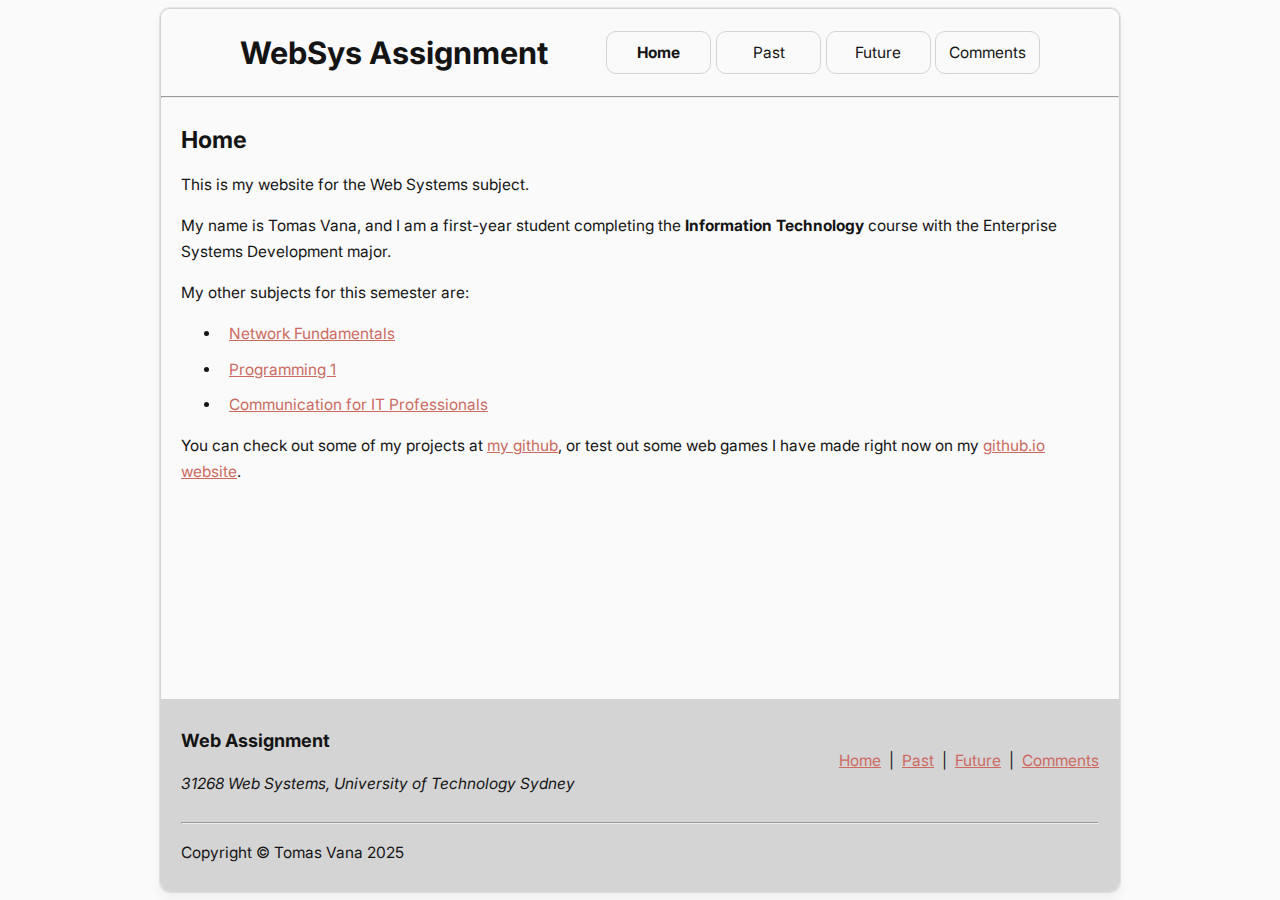
<file: websystems/index.html>
<!DOCTYPE html>
<html lang="en">

<head>
  <meta charset="UTF-8">
  <meta name="viewport" content="width=device-width, initial-scale=1.0">
  <link rel="stylesheet" type="text/css" href="websystems.css">
  <!--Favicon from https://canvas.uts.edu.au/-->
  <link rel="icon" type="image/x-icon" href="images/favicon.ico">
  <title>WebSys Assignment - Home</title>
</head>

<body>
  <div id="main-wrapper">
    <div id="content-wrapper">
      <header>
        <h1><span class="text-accent">WebSys</span> Assignment</h1>
        <nav>
          <a class="btn active-page" draggable="false" href="index.html">Home</a>
          <a class="btn" draggable="false" href="past.html">Past</a>
          <a class="btn" draggable="false" href="future.html">Future</a>
          <a class="btn" draggable="false" href="comments.html">Comments</a>
        </nav>
      </header>
      <hr>
      <main id="content">
        <h2>Home</h2>
        <p>This is my website for the Web Systems subject.</p>
        <p>My name is Tomas Vana, and I am a first-year student completing the <strong>Information Technology</strong>
          course with the Enterprise Systems Development major.</p>
        <p>My other subjects for this semester are:</p>
        <ul>
          <li><a href="https://coursehandbook.uts.edu.au/subject/2025/41092" target="_blank">Network Fundamentals</a>
          </li>
          <li><a href="https://coursehandbook.uts.edu.au/subject/2025/41039" target="_blank">Programming 1</a></li>
          <li><a href="https://coursehandbook.uts.edu.au/subject/2025/31265" target="_blank">Communication for IT
              Professionals</a></li>
        </ul>
        <p>You can check out some of my projects at <a href="https://github.com/tomasvana10" target="_blank">my
            github</a>, or test out some web games I have made right now on my <a href="https://tomasvana10.github.io/"
            target="_blank">github.io website</a>.</p>
      </main>
      <footer>
        <div class="footer-content">
          <div>
            <h3>Web Assignment</h3>
            <p>31268 Web Systems, University of Technology Sydney</p>
          </div>
          <div>
            <ul class="sitemap">
              <li><a href="index.html">Home</a></li>
              <li><a href="past.html">Past</a></li>
              <li><a href="future.html">Future</a></li>
              <li><a href="comments.html">Comments</a></li>
            </ul>
          </div>
        </div>
        <hr>
        <p>Copyright © Tomas Vana 2025</p>
      </footer>
    </div>
  </div>
</body>

</html>
</file>
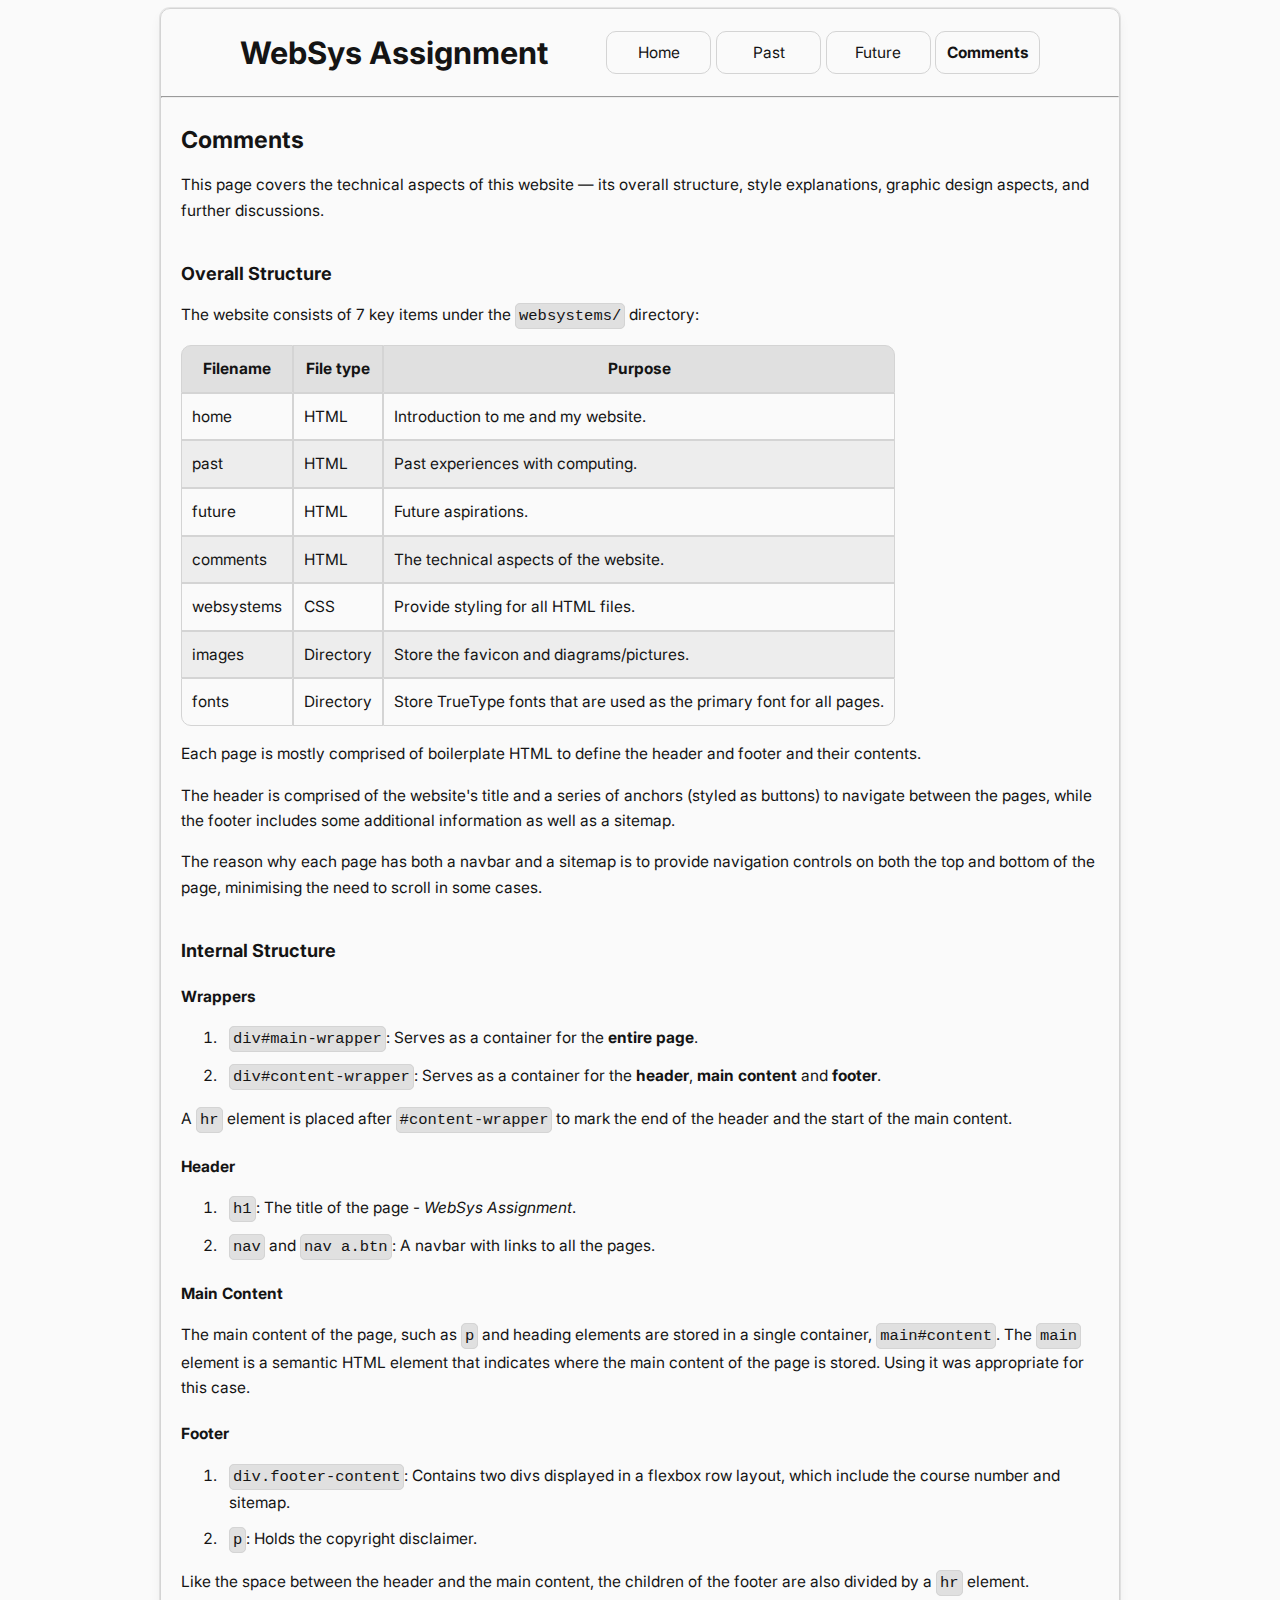
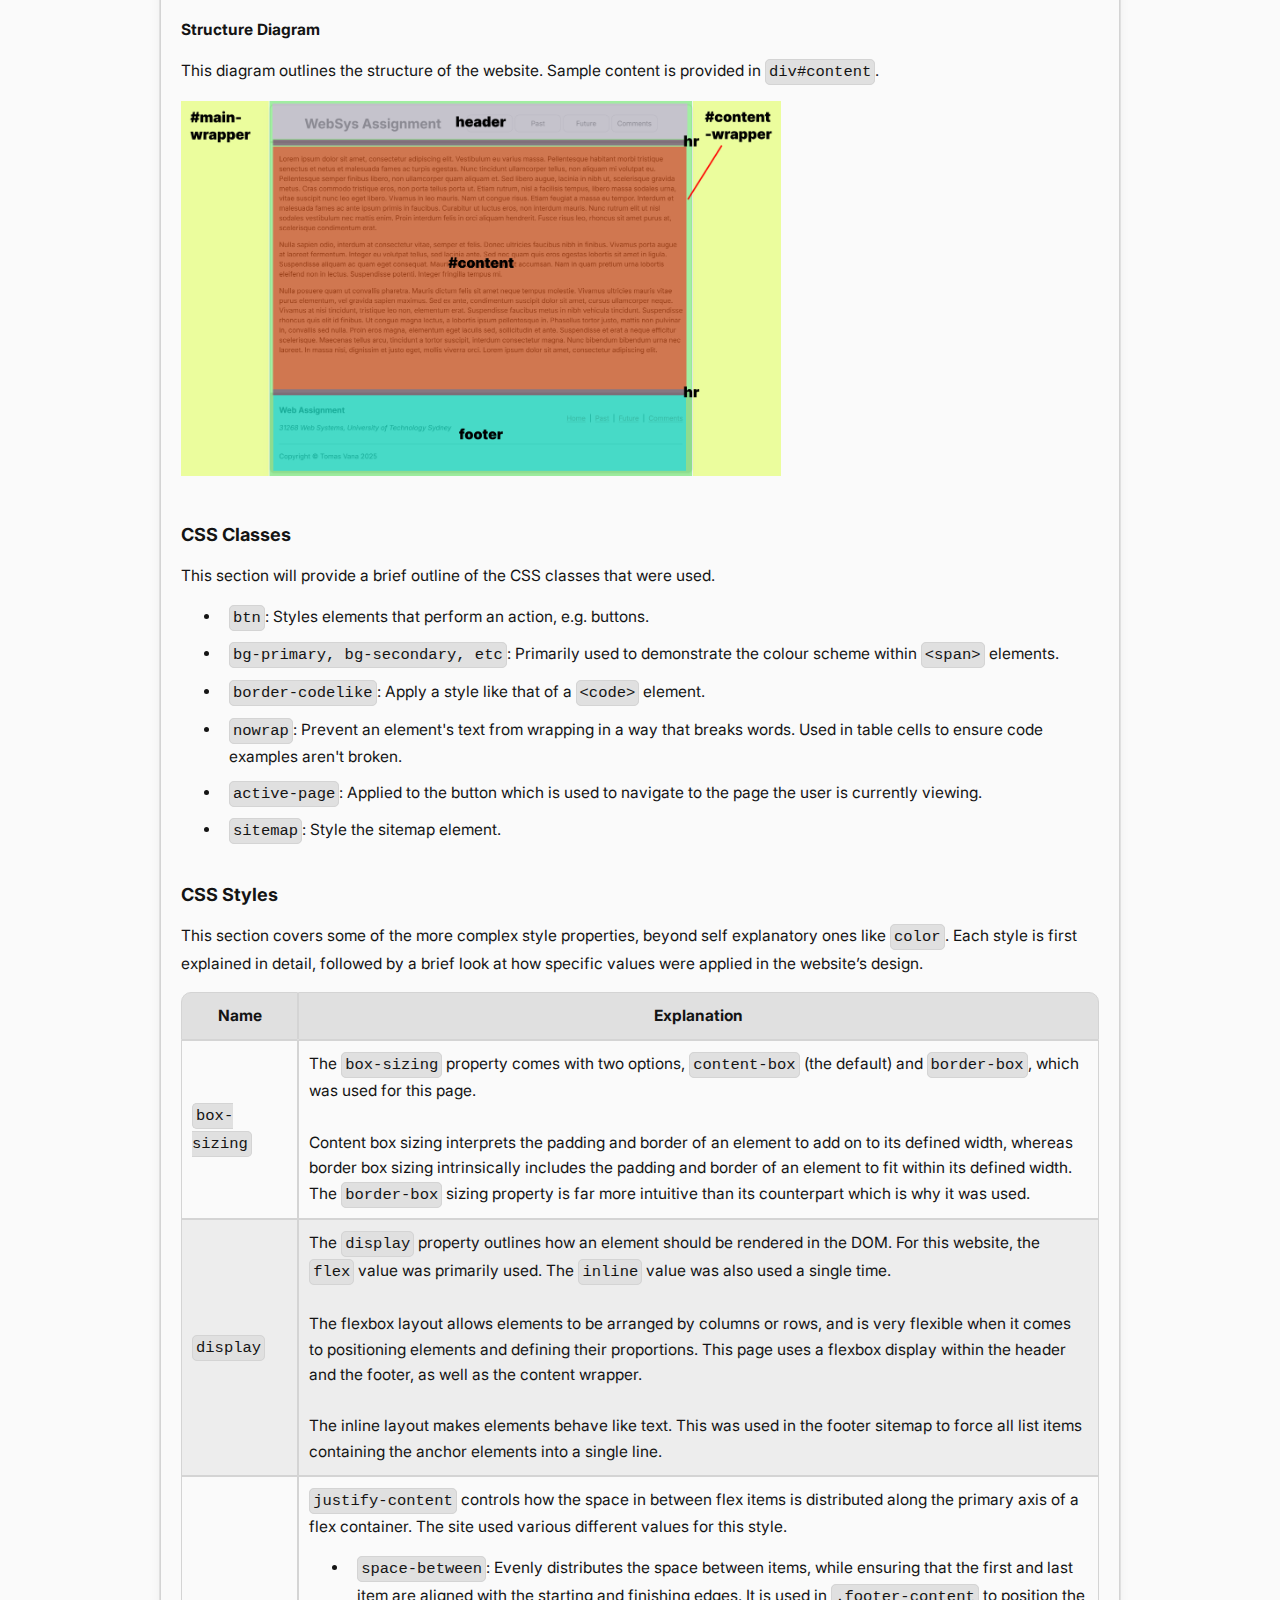
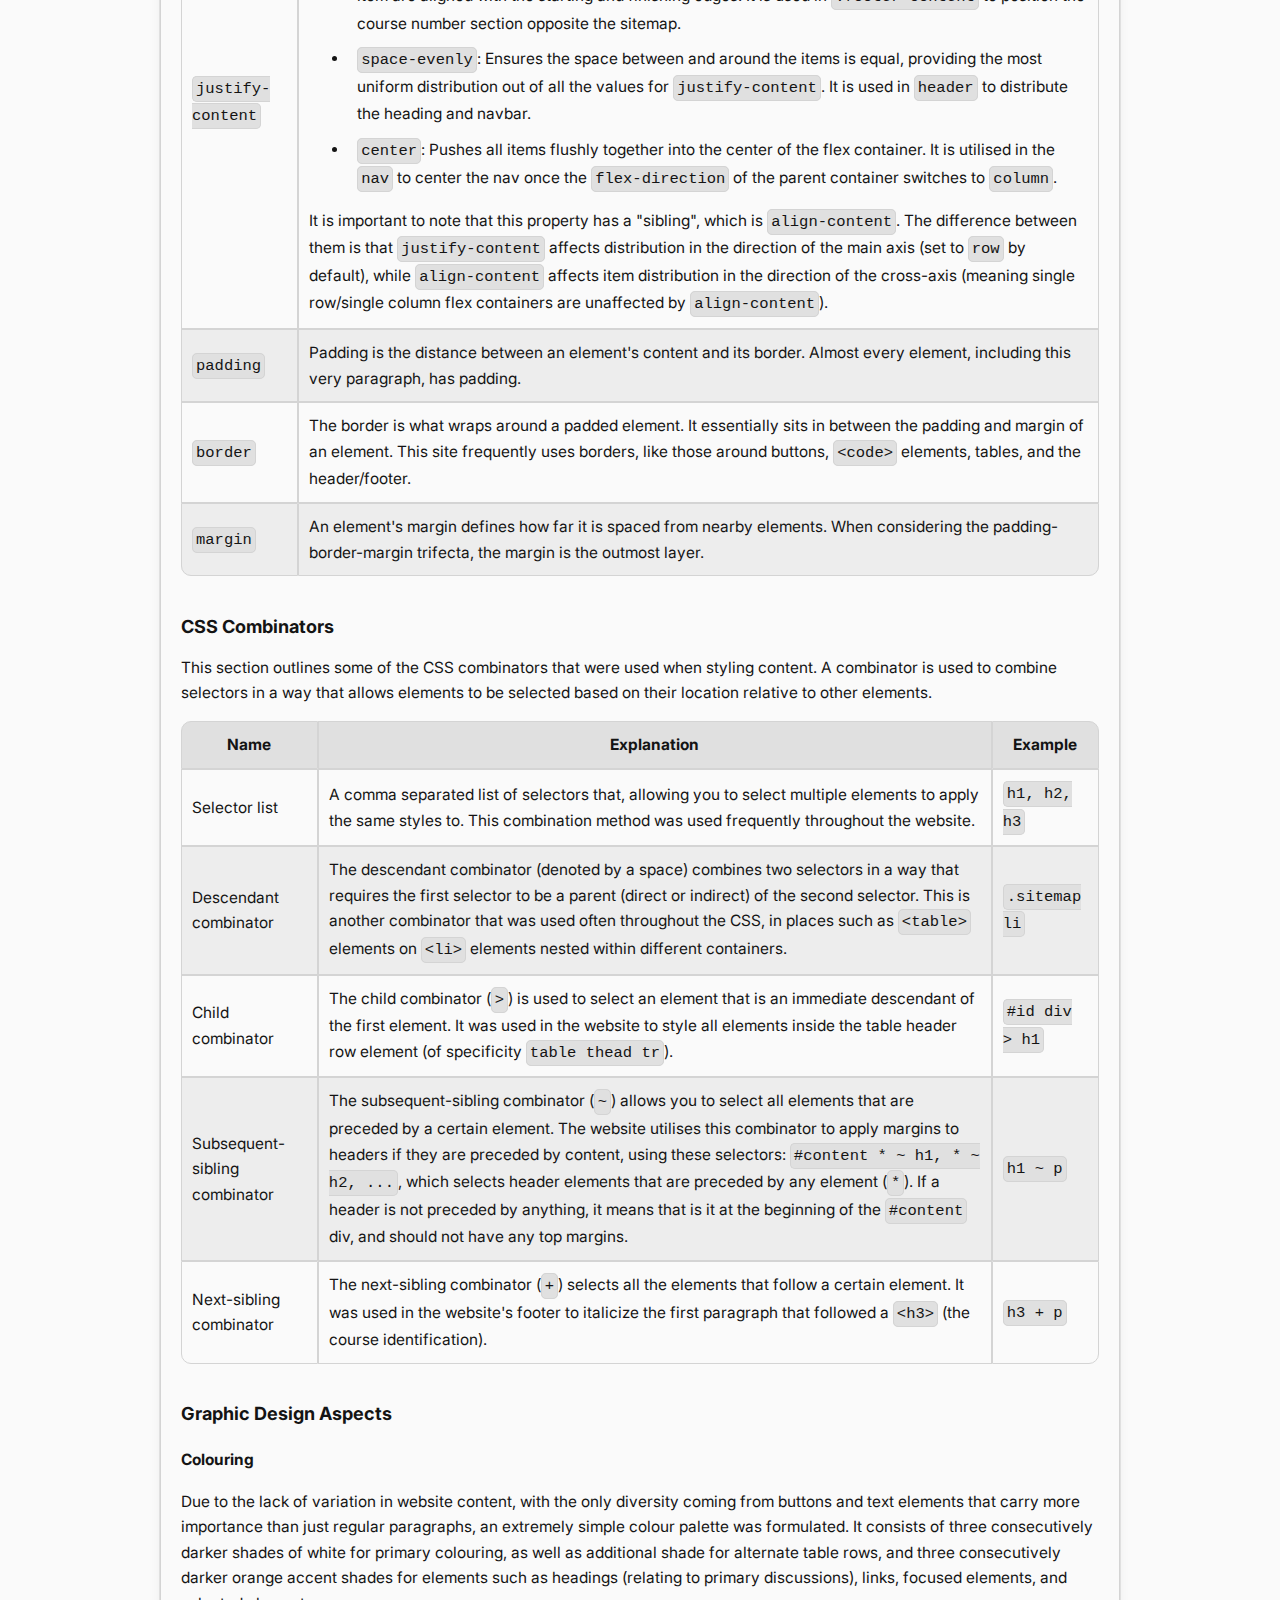
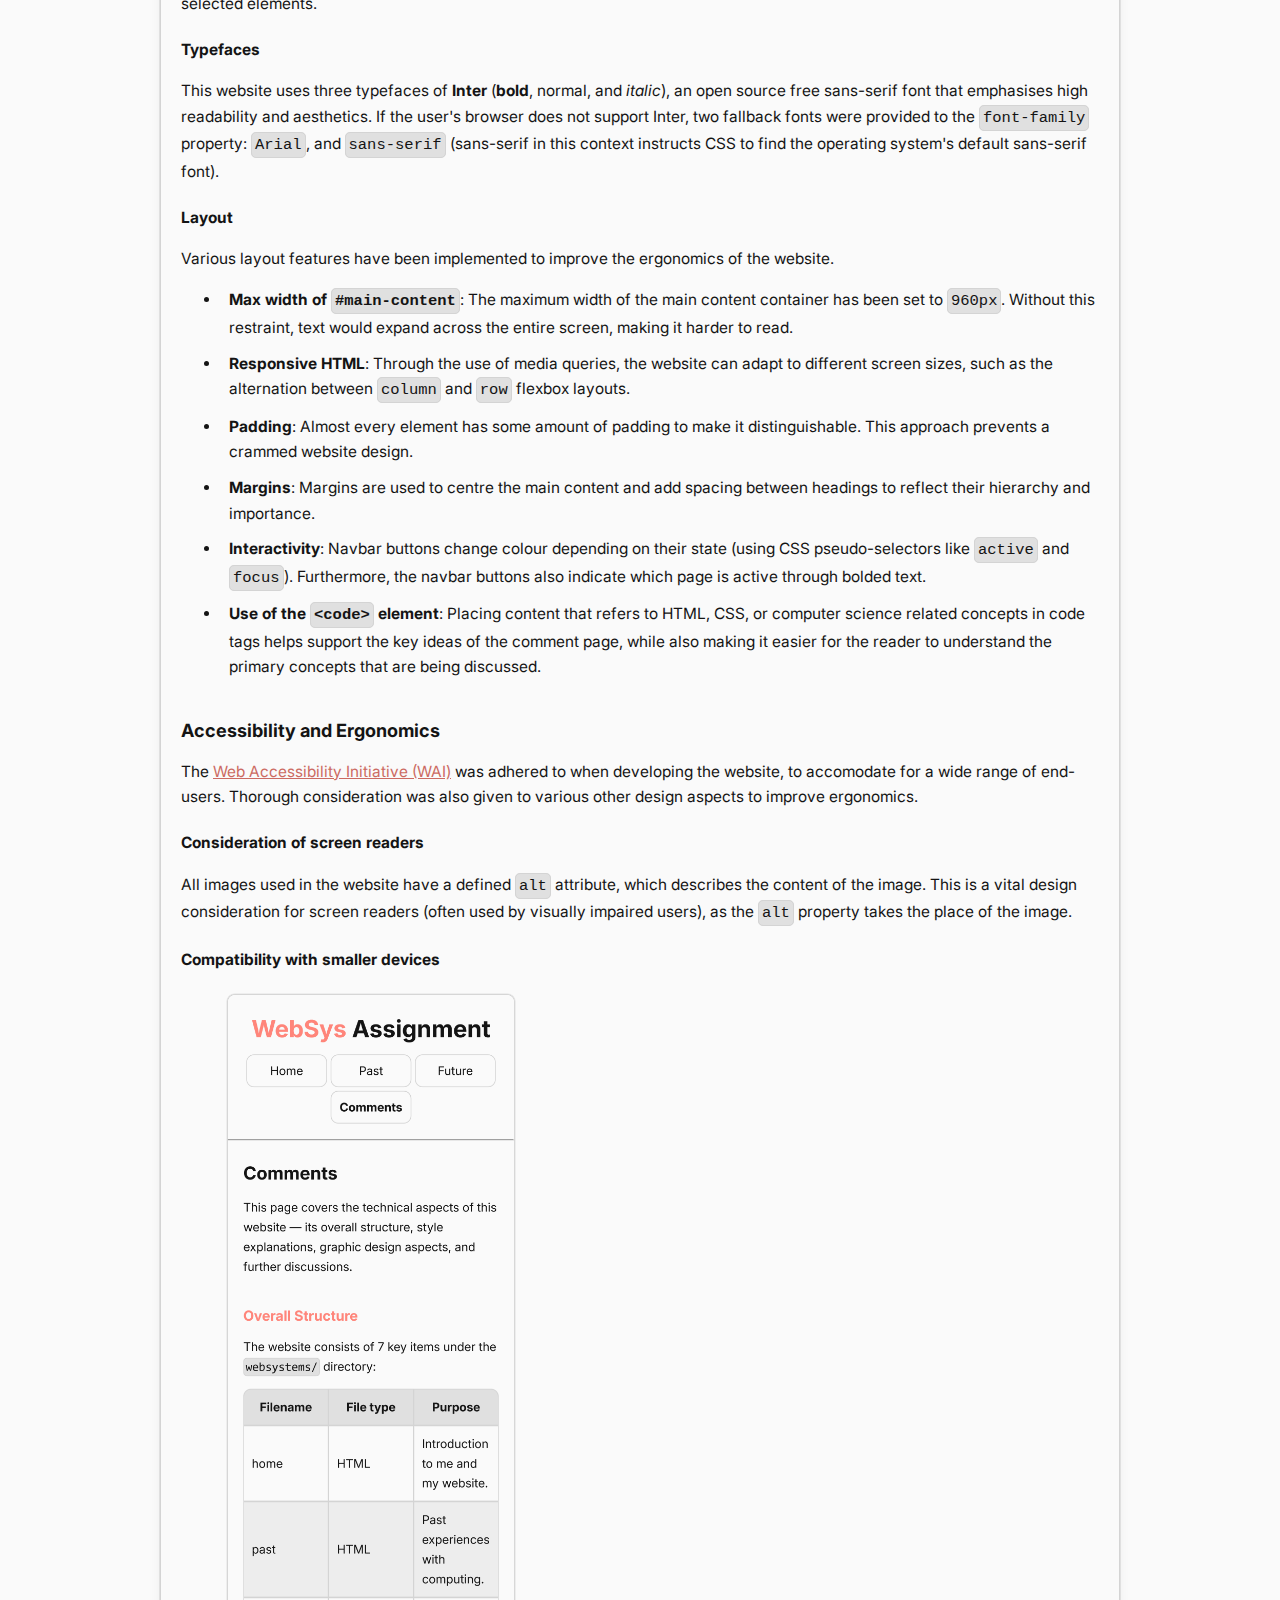
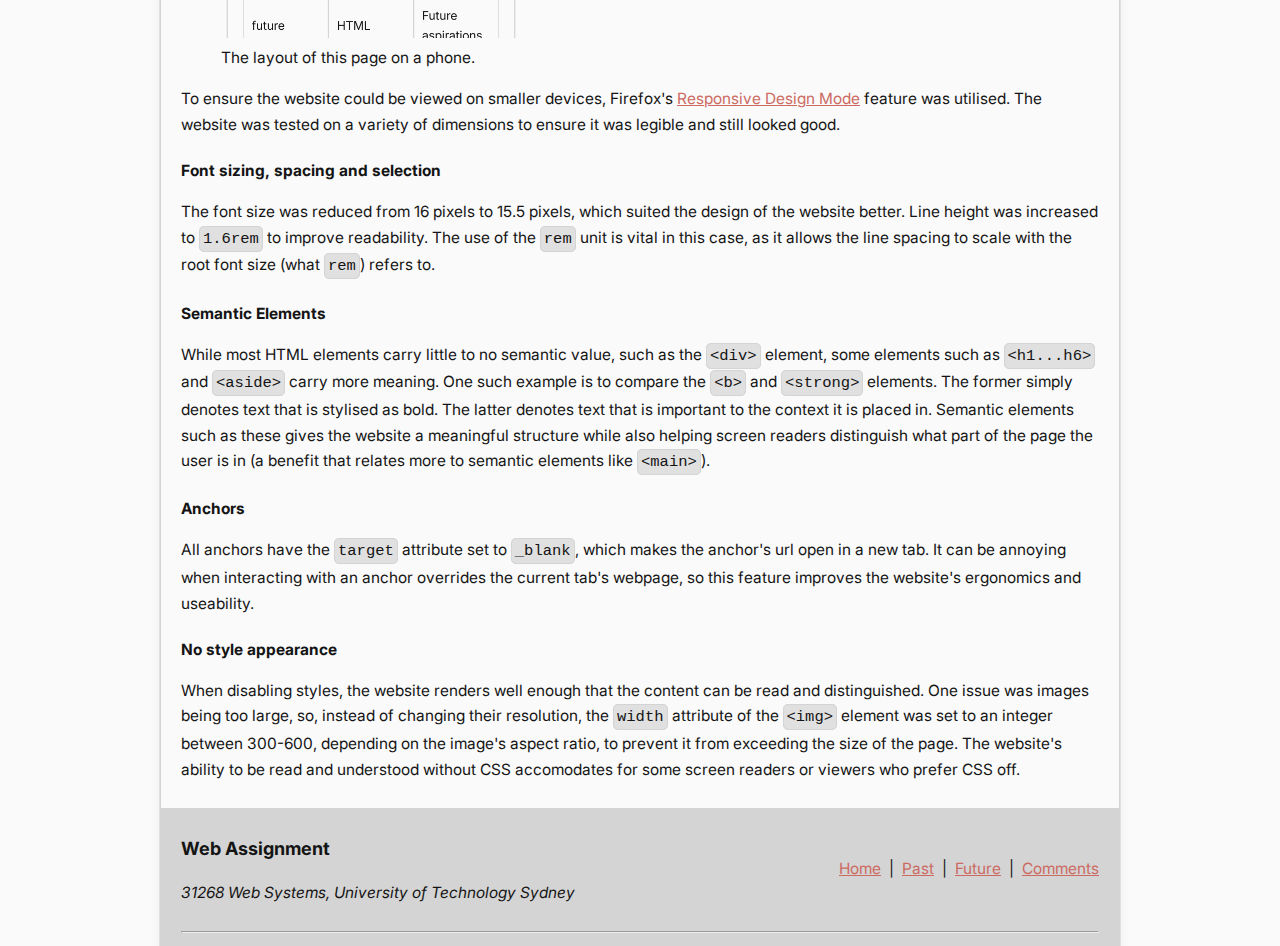
<file: websystems/comments.html>
<!DOCTYPE html>
<html lang="en">

<head>
  <meta charset="UTF-8">
  <meta name="viewport" content="width=device-width, initial-scale=1.0">
  <link rel="stylesheet" type="text/css" href="websystems.css">
  <!--Favicon from https://canvas.uts.edu.au/-->
  <link rel="icon" type="image/x-icon" href="images/favicon.ico">
  <title>WebSys Assignment - Comments</title>
</head>

<body>
  <div id="main-wrapper">
    <div id="content-wrapper">
      <header>
        <h1><span class="text-accent">WebSys</span> Assignment</h1>
        <nav>
          <a class="btn" draggable="false" href="index.html">Home</a>
          <a class="btn" draggable="false" href="past.html">Past</a>
          <a class="btn" draggable="false" href="future.html">Future</a>
          <a class="btn active-page" draggable="false" href="comments.html">Comments</a>
        </nav>
      </header>
      <hr>
      <main id="content">
        <h2>Comments</h2>
        <p>This page covers the technical aspects of this website — its overall structure, style explanations, graphic
          design aspects, and further discussions.</p>

        <h3><span class="text-accent">Overall Structure</span></h3>
        <p>The website consists of 7 key items under the <code>websystems/</code> directory:</p>

        <table class="structure-table">
          <thead>
            <tr>
              <th scope="col">Filename</th>
              <th scope="col">File type</th>
              <th scope="col">Purpose</th>
            </tr>
          </thead>
          <tbody>
            <tr>
              <td>home</td>
              <td>HTML</td>
              <td>Introduction to me and my website.</td>
            </tr>
            <tr>
              <td>past</td>
              <td>HTML</td>
              <td>Past experiences with computing.</td>
            </tr>
            <tr>
              <td>future</td>
              <td>HTML</td>
              <td>Future aspirations.</td>
            </tr>
            <tr>
              <td>comments</td>
              <td>HTML</td>
              <td>The technical aspects of the website.</td>
            </tr>
            <tr>
              <td>websystems</td>
              <td>CSS</td>
              <td>Provide styling for all HTML files.</td>
            </tr>
            <tr>
              <td>images</td>
              <td>Directory</td>
              <td>Store the favicon and diagrams/pictures.</td>
            </tr>
            <tr>
              <td>fonts</td>
              <td>Directory</td>
              <td>Store TrueType fonts that are used as the primary font for all pages.</td>
            </tr>
          </tbody>
        </table>
        <p>Each page is mostly comprised of boilerplate HTML to define the header and footer and their contents.</p>

        <p>The header is comprised of the website's title and a series of anchors (styled as buttons) to navigate
          between the pages, while the footer includes some additional information as well as a sitemap.</p>

        <p>The reason why each page has both a navbar and a sitemap is to provide navigation controls on both the top
          and bottom of the page, minimising the need to scroll in some cases.</p>

        <h3><span class="text-accent">Internal Structure</span></h3>
        <h4>Wrappers</h4>
        <ol>
          <li><code>div#main-wrapper</code>: Serves as a container for the <b>entire page</b>.</li>
          <li><code>div#content-wrapper</code>: Serves as a container for the <b>header</b>, <b>main content</b> and
            <b>footer</b>.
          </li>
        </ol>
        <p>A <code>hr</code> element is placed after <code>#content-wrapper</code> to mark the end of the header and the
          start of the main content.</p>

        <h4>Header</h4>
        <ol>
          <li><code>h1</code>: The title of the page - <em>WebSys Assignment</em>.</li>
          <li><code>nav</code> and <code>nav a.btn</code>: A navbar with links to all the pages.</li>
        </ol>

        <h4>Main Content</h4>
        <p>The main content of the page, such as <code>p</code> and heading elements are stored in a single
          container, <code>main#content</code>. The <code>main</code> element is a semantic HTML element that indicates
          where the main content of the page is stored. Using it was appropriate for this case.</p>

        <h4>Footer</h4>
        <ol>
          <li><code>div.footer-content</code>: Contains two divs displayed in a flexbox row layout, which include the
            course number and sitemap.</li>
          <li><code>p</code>: Holds the copyright disclaimer.</li>
        </ol>
        <p>Like the space between the header and the main content, the children of the footer are also divided by a
          <code>hr</code> element.
        </p>

        <h4>Structure Diagram</h4>
        <p>This diagram outlines the structure of the website. Sample content is provided in <code>div#content</code>.
        </p>
        <img class="structure-image" src="images/structure.png" width="600"
          alt="Diagram showing the website layout hierarchy with HTML containers like header, content, and the footer.">
        <h3><span class="text-accent">CSS Classes</span></h3>
        <p>This section will provide a brief outline of the CSS classes that were used.</p>
        <ul>
          <li><code>btn</code>: Styles elements that perform an action, e.g. buttons.</li>
          <li><code>bg-primary, bg-secondary, etc</code>: Primarily used to demonstrate the colour scheme within
            <code>&lt;span&gt;</code> elements.
          </li>
          <li><code>border-codelike</code>: Apply a style like that of a <code>&lt;code&gt;</code> element.</li>
          <li><code>nowrap</code>: Prevent an element's text from wrapping in a way that breaks words. Used in table
            cells to ensure code examples aren't broken.</li>
          <li><code>active-page</code>: Applied to the button which is used to navigate to the page the user is
            currently viewing.</li>
          <li><code>sitemap</code>: Style the sitemap element.</li>
        </ul>

        <h3><span class="text-accent">CSS Styles</span></h3>
        <p>This section covers some of the more complex style properties, beyond self explanatory ones like
          <code>color</code>. Each style is first explained in detail, followed by a brief look at how specific values
          were applied in the website’s design.
        </p>
        <table class="style-table">
          <thead>
            <tr>
              <th scope="col">Name</th>
              <th scope="col">Explanation</th>
            </tr>
          </thead>
          <tbody>
            <tr>
              <td><code>box-sizing</code></td>
              <td>The <code>box-sizing</code> property comes with two options, <code>content-box</code> (the default)
                and <code>border-box</code>, which was used for this page.<br><br>Content box sizing interprets the
                padding and
                border of an element to add on to its defined width, whereas border box sizing intrinsically includes
                the padding and border of an element to fit within its defined width. The <code>border-box</code> sizing
                property is far more intuitive than its counterpart which is why it was used.
              </td>
            </tr>
            <tr>
              <td><code>display</code></td>
              <td>The <code>display</code> property outlines how an element should be rendered in the DOM. For this
                website, the <code>flex</code> value was primarily used. The <code>inline</code> value was also used a
                single time.<br><br>The flexbox layout allows elements to be arranged by columns or rows,
                and is very flexible when it comes to positioning elements and defining their proportions. This
                page uses a flexbox display within the header and the footer, as well as the content wrapper.<br><br>The
                inline layout makes elements behave like text. This was used in the footer sitemap to force all list
                items containing the anchor elements into a single line.
              </td>
            </tr>
            <tr>
              <td><code>justify-content</code></td>
              <td><code>justify-content</code> controls how the space in between flex items is distributed along the
                primary axis of a flex container. The site used various different values for this
                style.<br>
                <ul>
                  <li>
                    <code>space-between</code>: Evenly distributes the space between items, while ensuring
                    that the first and last item are aligned with the starting and finishing edges. It is used in
                    <code>.footer-content</code> to position the course number section opposite the sitemap.
                  </li>
                  <li>
                    <code>space-evenly</code>: Ensures the space between and around the items is equal, providing the
                    most uniform distribution out of all the values for <code>justify-content</code>. It is used in
                    <code>header</code> to distribute the heading and navbar.
                  </li>
                  <li><code>center</code>: Pushes all items flushly together into the center of the flex container. It
                    is utilised in the <code>nav</code> to center the nav once the <code>flex-direction</code> of the
                    parent container switches to <code>column</code>.</li>
                </ul>
                It is important to note that this property has a "sibling", which is <code>align-content</code>. The
                difference between them is that <code>justify-content</code> affects distribution in the direction of
                the main axis (set to <code>row</code> by default), while <code>align-content</code> affects item
                distribution in the direction of the cross-axis (meaning single row/single column flex containers are
                unaffected by <code>align-content</code>).
              </td>
            </tr>
            <tr>
              <td><code>padding</code></td>
              <td>Padding is the distance between an element's content and its border. Almost every element, including
                this very paragraph, has padding.</td>
            </tr>
            <tr>
              <td><code>border</code></td>
              <td>The border is what wraps around a padded element. It essentially sits in between the padding and
                margin of an element. This site frequently uses borders, like those around buttons,
                <code>&lt;code&gt;</code> elements, tables, and the header/footer.
              </td>
            </tr>
            <tr>
              <td><code>margin</code></td>
              <td>An element's margin defines how far it is spaced from nearby elements. When considering the
                padding-border-margin trifecta, the margin is the outmost layer.</td>
            </tr>
          </tbody>
        </table>
        <h3><span class="text-accent">CSS Combinators</span></h3>
        <p>This section outlines some of the CSS combinators that were used when styling content. A combinator is used
          to combine selectors in a way that allows elements to be selected based on their location relative to other
          elements.</p>
        <table class="selector-table">
          <thead>
            <tr>
              <th scope="col">Name</th>
              <th scope="col">Explanation</th>
              <th scope="col">Example</th>
            </tr>
          </thead>
          <tbody>
            <tr>
              <td>Selector list</td>
              <td>A comma separated list of selectors that, allowing you to select multiple elements to apply the same
                styles to. This combination method was used frequently throughout the website.</td>
              <td><code>h1, h2, h3</code></td>
            </tr>
            <tr>
              <td>Descendant combinator</td>
              <td>The descendant combinator (denoted by a space) combines two selectors in a way that requires the first
                selector to be a parent (direct or indirect) of the second selector. This is another combinator that was
                used often throughout the CSS, in places such as <code>&lt;table&gt;</code> elements on
                <code>&lt;li&gt;</code> elements nested within different containers.
              </td>
              <td><code>.sitemap li</code></td>
            </tr>
            <tr>
              <td>Child combinator</td>
              <td>The child combinator (<code>&gt;</code>) is used to select an element that is an immediate descendant
                of the first element. It was used in the website to style all elements inside the table header row
                element (of specificity <code>table thead tr</code>).</td>
              <td><code>#id div &gt; h1</code></td>
            </tr>
            <tr>
              <td>Subsequent-sibling combinator</td>
              <td>The subsequent-sibling combinator (<code>~</code>) allows you to select all elements that are preceded
                by a certain element. The website utilises this combinator to apply margins to headers if they are
                preceded by content, using these selectors: <code>#content * ~ h1, * ~ h2, ...</code>, which selects
                header elements that are preceded by any element (<code>*</code>). If a header is not preceded by
                anything, it means that is it at the beginning of the <code>#content</code> div, and should not have any
                top margins.</td>
              <td><code>h1 ~ p</code></td>
            </tr>
            <tr>
              <td>Next-sibling combinator</td>
              <td>The next-sibling combinator (<code>+</code>) selects all the elements that follow a certain element.
                It was used in the website's footer to italicize the first paragraph that followed a
                <code>&lt;h3&gt;</code> (the course identification).
              </td>
              <td><code>h3 + p</code></td>
            </tr>
          </tbody>
        </table>
        <h3><span class="text-accent">Graphic Design Aspects</span></h3>
        <h4>Colouring</h4>
        <p>Due to the lack of variation in website content, with the only diversity coming from buttons and text
          elements that carry more importance than just regular paragraphs, an extremely simple colour palette was
          formulated. It consists of <span class="border-codelike bg-primary">three</span> <span
            class="border-codelike bg-secondary">consecutively</span> <span
            class="border-codelike bg-tertiary">darker</span> shades of
          white for primary colouring, as well as
          <span class="border-codelike bg-table-alt">additional shade</span> for alternate table rows, and <span
            class="border-codelike bg-accent">three</span>
          <span class="border-codelike bg-link">consecutively</span> <span
            class="border-codelike bg-link-visited text-white">darker</span> orange accent shades for elements
          such as headings (relating to primary discussions), links, focused elements, and selected elements.
        </p>
        <h4>Typefaces</h4>
        <p>This website uses three typefaces of <strong>Inter</strong> (<b>bold</b>, normal, and <i>italic</i>), an open
          source free
          sans-serif font
          that emphasises high readability and aesthetics. If the user's browser does not support Inter, two fallback
          fonts were provided to the <code>font-family</code> property: <code class="font-arial">Arial</code>, and <code
            class="font-sans-serif">sans-serif</code> (sans-serif in this
          context instructs CSS to find the operating system's default sans-serif font).
        </p>
        <h4>Layout</h4>
        <p>Various layout features have been implemented to improve the ergonomics of the website.</p>
        <ul>
          <li><strong>Max width of <code>#main-content</code></strong>: The maximum width of the main content container
            has been set to
            <code>960px</code>. Without this restraint, text would expand across the entire screen, making it harder to
            read.
          </li>
          <li><strong>Responsive HTML</strong>: Through the use of media queries, the website can adapt to different
            screen sizes, such
            as the alternation between <code>column</code> and <code>row</code> flexbox layouts.</li>
          <li><strong>Padding</strong>: Almost every element has some amount of padding to make it distinguishable. This
            approach prevents a crammed website design.</li>
          <li><strong>Margins</strong>: Margins are used to centre the main content and add spacing between headings to
            reflect their hierarchy and importance.</li>
          <li><strong>Interactivity</strong>: Navbar buttons change colour depending on their state (using CSS
            pseudo-selectors like <code>active</code> and <code>focus</code>). Furthermore, the navbar buttons also
            indicate which page is active through bolded text.</li>
          <li><strong>Use of the <code>&lt;code&gt;</code> element</strong>: Placing content that refers to HTML, CSS,
            or computer science related concepts in code tags helps support the key ideas of the comment page, while
            also making it easier for the reader to understand the primary concepts that are being discussed.</li>
        </ul>
        <h3><span class="text-accent">Accessibility and Ergonomics</span></h3>
        <p>The <a href="https://www.w3.org/WAI/" target="_blank">Web Accessibility Initiative (WAI)</a> was adhered to
          when developing the website, to accomodate for a wide range of end-users. Thorough consideration was also
          given to various other design aspects to improve ergonomics.</p>
        <h4>Consideration of screen readers</h4>
        <p>All images used in the website have a defined <code>alt</code> attribute, which describes the content of the
          image. This is a vital design consideration for screen readers (often used by visually impaired users), as
          the <code>alt</code> property takes the place of the image. </p>
        <h4>Compatibility with smaller devices</h4>
        <figure class="aside">
          <img class="responsive-image" src="images/responsive.png" width="300"
            alt="A picture from this site containing a header with a nav and title, as well as some text content, using the dimensions of the iPhone 12.">
          <figcaption>The layout of this page on a phone.</figcaption>
        </figure>
        <p>To ensure the website could be viewed on smaller devices, Firefox's <a
            href="https://firefox-source-docs.mozilla.org/devtools-user/responsive_design_mode/"
            target="_blank">Responsive Design Mode</a> feature was utilised. The website was tested on a variety of
          dimensions to ensure it was legible and still looked good.</p>
        <h4>Font sizing, spacing and selection</h4>
        <p>The font size was reduced from 16 pixels to 15.5 pixels, which suited the design of the website better. Line
          height was increased to <code>1.6rem</code> to improve readability. The use of the <code>rem</code> unit is
          vital in this case, as it allows the line spacing to scale with the root font size (what <code>rem</code>)
          refers to.</p>
        <h4>Semantic Elements</h4>
        <p>While most HTML elements carry little to no semantic value, such as the <code>&lt;div&gt;</code> element,
          some elements such as <code>&lt;h1...h6&gt;</code> and <code>&lt;aside&gt;</code> carry more meaning. One such
          example is to compare the <code>&lt;b&gt;</code> and <code>&lt;strong&gt;</code> elements. The former simply
          denotes text that is stylised as bold. The latter denotes text that is important to the context it is placed
          in. Semantic elements such as these gives the website a meaningful structure while also helping screen readers
          distinguish what part of the page the user is in (a benefit that relates more to semantic elements like
          <code>&lt;main&gt;</code>).
        </p>
        <h4>Anchors</h4>
        <p>All anchors have the <code>target</code> attribute set to <code>_blank</code>, which makes the anchor's url
          open in a new tab. It can be annoying when interacting with an anchor overrides the current tab's webpage, so
          this feature improves the website's ergonomics and useability.</p>
        <h4>No style appearance</h4>
        <p>When disabling styles, the website renders well enough that the content can be read and distinguished. One
          issue was images being too large, so, instead of changing their resolution, the <code>width</code> attribute
          of the <code>&lt;img&gt;</code> element was set to an integer between 300-600, depending on the image's aspect
          ratio, to prevent it from exceeding the size of the page. The website's ability to be read and understood
          without CSS accomodates for some screen readers or viewers who prefer CSS off.</p>
      </main>
      <footer>
        <div class="footer-content">
          <div>
            <h3>Web Assignment</h3>
            <p>31268 Web Systems, University of Technology Sydney</p>
          </div>
          <div>
            <ul class="sitemap">
              <li><a href="index.html">Home</a></li>
              <li><a href="past.html">Past</a></li>
              <li><a href="future.html">Future</a></li>
              <li><a href="comments.html">Comments</a></li>
            </ul>
          </div>
        </div>
        <hr>
        <p>Copyright © Tomas Vana 2025</p>
      </footer>
    </div>
  </div>
</body>

</html>
</file>
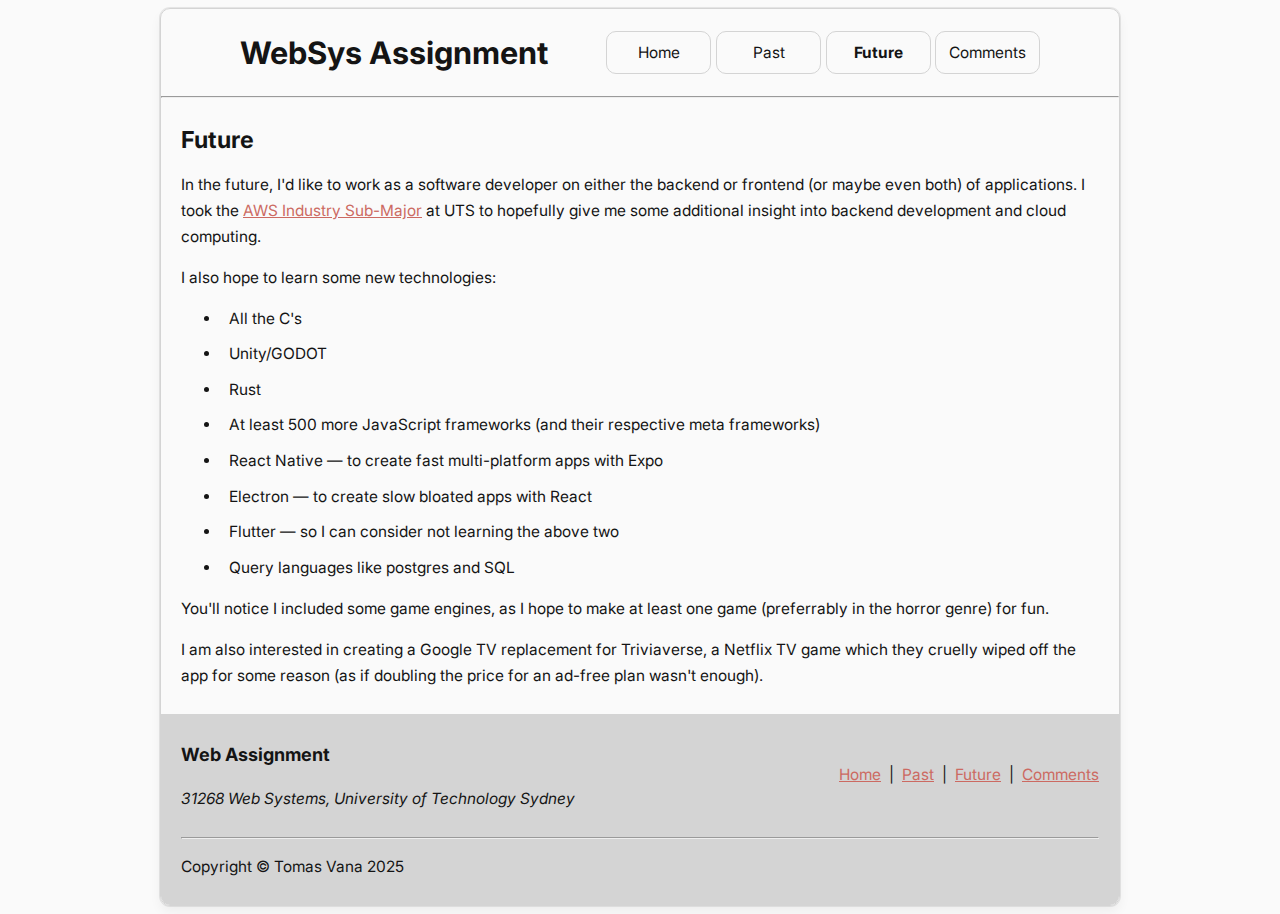
<file: websystems/future.html>
<!DOCTYPE html>
<html lang="en">

<head>
  <meta charset="UTF-8">
  <meta name="viewport" content="width=device-width, initial-scale=1.0">
  <link rel="stylesheet" type="text/css" href="websystems.css">
  <!--Favicon from https://canvas.uts.edu.au/-->
  <link rel="icon" type="image/x-icon" href="images/favicon.ico">
  <title>WebSys Assignment - Future</title>
</head>

<body>
  <div id="main-wrapper">
    <div id="content-wrapper">
      <header>
        <h1><span class="text-accent">WebSys</span> Assignment</h1>
        <nav>
          <a class="btn" draggable="false" href="index.html">Home</a>
          <a class="btn" draggable="false" href="past.html">Past</a>
          <a class="btn active-page" draggable="false" href="future.html">Future</a>
          <a class="btn" draggable="false" href="comments.html">Comments</a>
        </nav>
      </header>
      <hr>
      <main id="content">
        <h2>Future</h2>
        <p>In the future, I'd like to work as a software developer on either the backend or frontend (or maybe even
          both) of applications. I took the <a href="https://coursehandbook.uts.edu.au/aos/2025/smj10188"
            target="_blank">AWS Industry Sub-Major</a> at UTS to hopefully give me some additional insight into backend
          development and cloud computing.
        <p>I also hope to learn some new technologies:</p>
        <ul>
          <li>All the C's</li>
          <li>Unity/GODOT</li>
          <li>Rust</li>
          <li>At least 500 more JavaScript frameworks (and their respective meta frameworks)</li>
          <li>React Native — to create fast multi-platform apps with Expo</li>
          <li>Electron — to create slow bloated apps with React</li>
          <li>Flutter — so I can consider not learning the above two</li>
          <li>Query languages like postgres and SQL</li>
        </ul>
        <p>You'll notice I included some game engines, as I hope to make at least one game (preferrably in the horror
          genre) for fun.</p>
        <p>I am also interested in creating a Google TV replacement for Triviaverse, a Netflix TV game which they cruelly wiped off the
          app for some reason (as if doubling the price for an ad-free plan wasn't enough).</p>
      </main>
      <footer>
        <div class="footer-content">
          <div>
            <h3>Web Assignment</h3>
            <p>31268 Web Systems, University of Technology Sydney</p>
          </div>
          <div>
            <ul class="sitemap">
              <li><a href="index.html">Home</a></li>
              <li><a href="past.html">Past</a></li>
              <li><a href="future.html">Future</a></li>
              <li><a href="comments.html">Comments</a></li>
            </ul>
          </div>
        </div>
        <hr>
        <p>Copyright © Tomas Vana 2025</p>
      </footer>
    </div>
  </div>
</body>

</html>
</file>
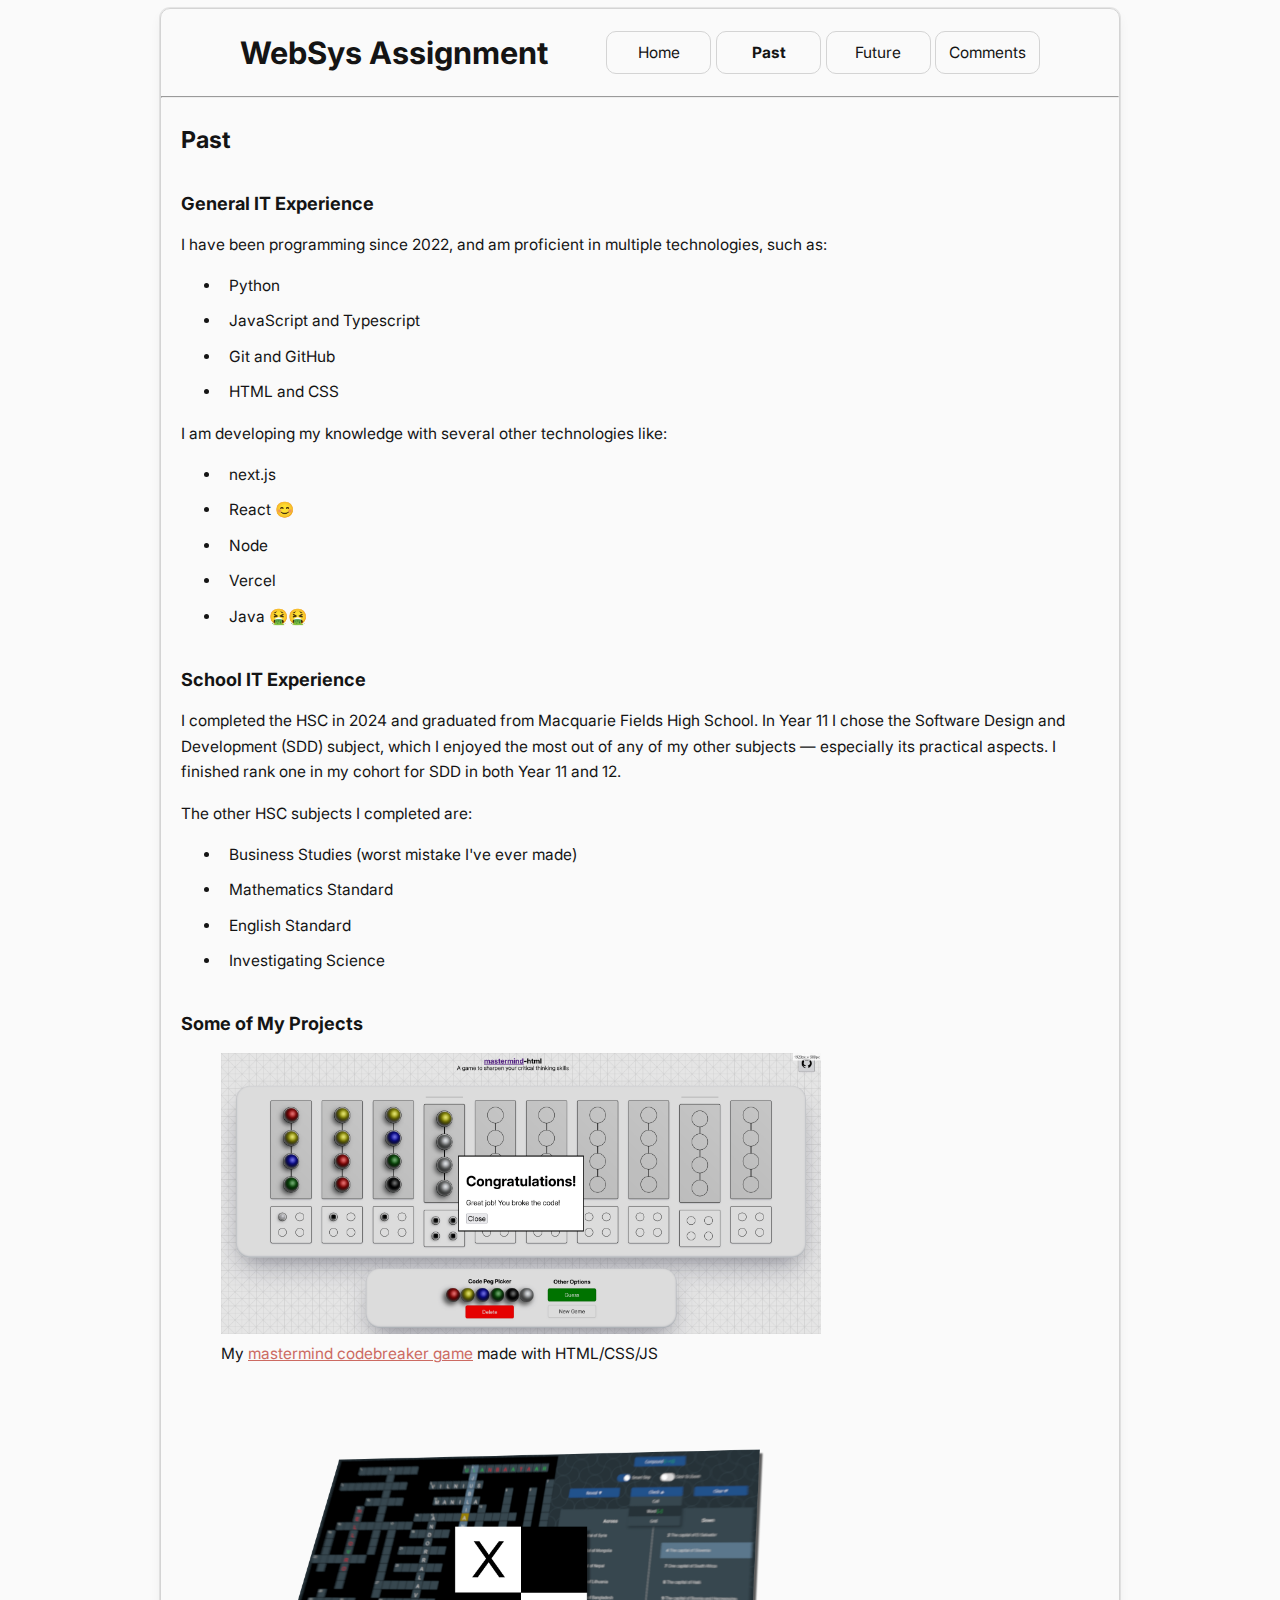
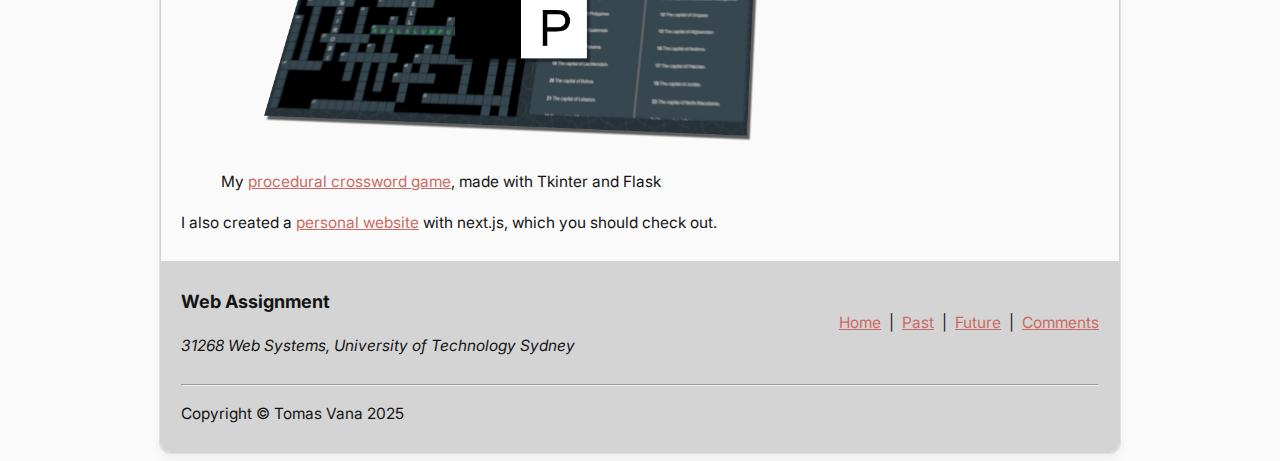
<file: websystems/past.html>
<!DOCTYPE html>
<html lang="en">

<head>
  <meta charset="UTF-8">
  <meta name="viewport" content="width=device-width, initial-scale=1.0">
  <link rel="stylesheet" type="text/css" href="websystems.css">
  <!--Favicon from https://canvas.uts.edu.au/-->
  <link rel="icon" type="image/x-icon" href="images/favicon.ico">
  <title>WebSys Assignment - Past</title>
</head>

<body>
  <div id="main-wrapper">
    <div id="content-wrapper">
      <header>
        <h1><span class="text-accent">WebSys</span> Assignment</h1>
        <nav>
          <a class="btn" draggable="false" href="index.html">Home</a>
          <a class="btn active-page" draggable="false" href="past.html">Past</a>
          <a class="btn" draggable="false" href="future.html">Future</a>
          <a class="btn" draggable="false" href="comments.html">Comments</a>
        </nav>
      </header>
      <hr>
      <main id="content">
        <h2>Past</h2>
        <h3 class="text-accent">General IT Experience</h3>
        <p>I have been programming since 2022, and am proficient in multiple technologies, such as:</p>
        <ul>
          <li>Python</li>
          <li>JavaScript and Typescript</li>
          <li>Git and GitHub</li>
          <li>HTML and CSS</li>
        </ul>
        <p>I am developing my knowledge with several other technologies like:</p>
        <ul>
          <li>next.js</li>
          <li>React 😊</li>
          <li>Node</li>
          <li>Vercel</li>
          <li>Java 🤮🤮</li>
        </ul>
        <h3 class="text-accent">School IT Experience</h3>
        <p>I completed the HSC in 2024 and graduated from Macquarie Fields High School. In Year 11 I chose the Software
          Design and Development (SDD) subject, which I enjoyed the most out of any of my other subjects — especially
          its
          practical aspects. I finished rank one in my cohort for SDD in both Year 11 and 12.</p>
        <p>The other HSC subjects I completed are:</p>
        <ul>
          <li>Business Studies (worst mistake I've ever made)</li>
          <li>Mathematics Standard</li>
          <li>English Standard</li>
          <li>Investigating Science</li>
        </ul>
        <h3 class="text-accent">Some of My Projects</h3>
        <figure class="nomargin">
          <img class="mastermind-image" src="images/mastermind-project.png" width="600"
            alt="A web based codebreaker game with coloured pegs occupying columns of slots and a popup congratulating the user on breaking the code.">
          <figcaption>My <a href="https://tomasvana10.github.io/mastermind-html/" target="_blank">mastermind codebreaker
              game</a> made with HTML/CSS/JS</figcaption>
        </figure>
        <br>
        <figure class="nomargin">
          <img class="xpuz-image" src="images/xpuz.png" width="600"
            alt="A partially completed web based crossword game with a logo containing the text XP">
          <figcaption>My <a href="https://xpuz.readthedocs.io/en/latest/" target="_blank">procedural crossword game</a>,
            made with Tkinter and Flask</figcaption>
        </figure>
        <p>I also created a <a href="https://www.tomasvana.com/home" target="_blank">personal website</a> with next.js,
          which you should check out.</p>
      </main>
      <footer>
        <div class="footer-content">
          <div>
            <h3>Web Assignment</h3>
            <p>31268 Web Systems, University of Technology Sydney</p>
          </div>
          <div>
            <ul class="sitemap">
              <li><a href="index.html">Home</a></li>
              <li><a href="past.html">Past</a></li>
              <li><a href="future.html">Future</a></li>
              <li><a href="comments.html">Comments</a></li>
            </ul>
          </div>
        </div>
        <hr>
        <p>Copyright © Tomas Vana 2025</p>
      </footer>
    </div>
  </div>
</body>

</html>
</file>
<file: websystems/websystems.css>
:root {
  --primary: #fafafa;
  --secondary: #e0e0e0; /* 10% increase in black value from --primary */
  --tertiary: #d4d4d4; /* 5% increase in black value from --secondary */

  --table-alt: #ededed; /* 5% increase in black value from --primary */

  --accent: #ff857a;

  --text: #141414;
  --link: #cc6a62; /* 20% increase in black value from --accent */
  --link-visited: #995049; /* 20% increase in black value from --link */
}

@media (prefers-color-scheme: dark) {
  :root {
    --primary: #121212;
    --secondary: #1e1e1e;
    --tertiary: #2a2a2a;

    --table-alt: #1f1f1f;

    --accent: #ff857a;

    --text: #eaeaea;
    --link: #ffb3ab;
    --link-visited: #ff857a;
  }
}

@font-face {
  font-family: "Inter";
  src: url("fonts/Inter_18pt-Regular.ttf") format("truetype");
  font-style: normal;
}

@font-face {
  font-family: "Inter";
  src: url("fonts/Inter_18pt-Bold.ttf") format("truetype");
  font-weight: bold;
  font-style: normal;
}

@font-face {
  font-family: "Inter";
  src: url("fonts/Inter_18pt-Italic.ttf") format("truetype");
  font-weight: 400;
  font-style: italic;
}

*,
*::before,
*::after {
  box-sizing: border-box;
}

body {
  color: var(--text);
  background-color: var(--primary);
  font-size: 15.5px;
  font-family: "Inter", Arial, sans-serif;
  line-height: 1.6rem;
}

a {
  color: var(--link);
}

a:visited {
  color: var(--link-visited);
}

a:focus,
button:focus {
  outline: 1px solid var(--accent);
}

table {
  border-spacing: 0;
}

th,
td {
  border: 1px solid var(--tertiary);
  padding: 10px;
}

table thead tr > * {
  background: var(--secondary);
}

table tbody tr:nth-child(even) {
  background: var(--table-alt);
}

table thead tr:first-child th:first-child {
  border-top-left-radius: 10px;
}

table thead tr:first-child th:last-child {
  border-top-right-radius: 10px;
}

table tr:last-child td:first-child {
  border-bottom-left-radius: 10px;
}

table tr:last-child td:last-child {
  border-bottom-right-radius: 10px;
}

#content li {
  padding-left: 0.5rem;
}

#content li:not(:last-child) {
  margin-bottom: 10px;
}

code {
  padding: 3px;
  border: 1px solid var(--tertiary);
  background-color: var(--secondary);
  border-radius: 5px;
}

hr {
  color: var(--tertiary);
  margin: 10px auto;
  width: 100%;
}

.btn,
.btn:visited {
  text-decoration: none;
  color: var(--text);
  padding: 7.5px;
  border: 1px solid var(--tertiary);
  border-radius: 10px;
  text-align: center;
  user-select: none;
  width: clamp(105px, 105px, 150px);
}

.btn:hover {
  border: 1px solid var(--accent);
}

.btn:focus {
  border: 1px solid var(--link);
  background-color: var(--secondary);
}

.colour-accent {
  color: var(--accent);
}

.active-page {
  font-weight: bold;
}

/* I wanted to add padding to the content wrapper, however, this caused the background of the
footer to not reach its edges, so instead I opted to add padding to all the child elements of the
content wrapper. */
header {
  padding: 10px 20px 0;
  display: flex;
  justify-content: space-evenly;
  align-items: center;
}

header nav {
  display: flex;
  gap: 0.3em;
  flex-wrap: wrap;
  justify-content: center;
}

@media (max-width: 900px) {
  /* at this breakpoint, it is more suitable to display the navbar below the title */
  header {
    flex-direction: column;
    text-align: center;
    margin-bottom: 10px;
  }
}

footer {
  padding: 10px 20px;
  margin-top: auto;
  background-color: var(--tertiary);
  border-bottom-left-radius: 9px;
  border-bottom-right-radius: 9px;
}

#main-wrapper {
  max-width: 960px;
  margin: 0 auto;
  border: 1px solid var(--tertiary);
  border-radius: 10px;
  box-shadow: 0px 6px 12px 0px rgba(0, 0, 0, 0.05),
    0px 0px 0px 1px rgba(0, 0, 0, 0.08);
}

#content-wrapper {
  display: flex;
  min-height: 98vh;
  flex-direction: column;
  justify-content: flex-start;
}

#content {
  padding: 0 20px 10px 20px;
}

/* all headings preceded by something (often a paragraph) should have larger spacing */
#content * ~ h1,
* ~ h2,
* ~ h3 {
  margin-top: 37.5px;
  margin-bottom: 7.5px;
}

#content * ~ h4 {
  margin-bottom: 7.5px;
}

.footer-content {
  display: flex;
  align-items: center;
  justify-content: space-between;
}

.footer-content div h3 + p {
  font-style: italic;
}

.sitemap {
  list-style-type: none;
}

.sitemap li {
  display: inline;
  white-space: pre;
}

.sitemap li:not(:last-child)::after {
  content: "  | ";
}

.structure-image {
  width: clamp(0px, 600px, 100%);
}
</file>
